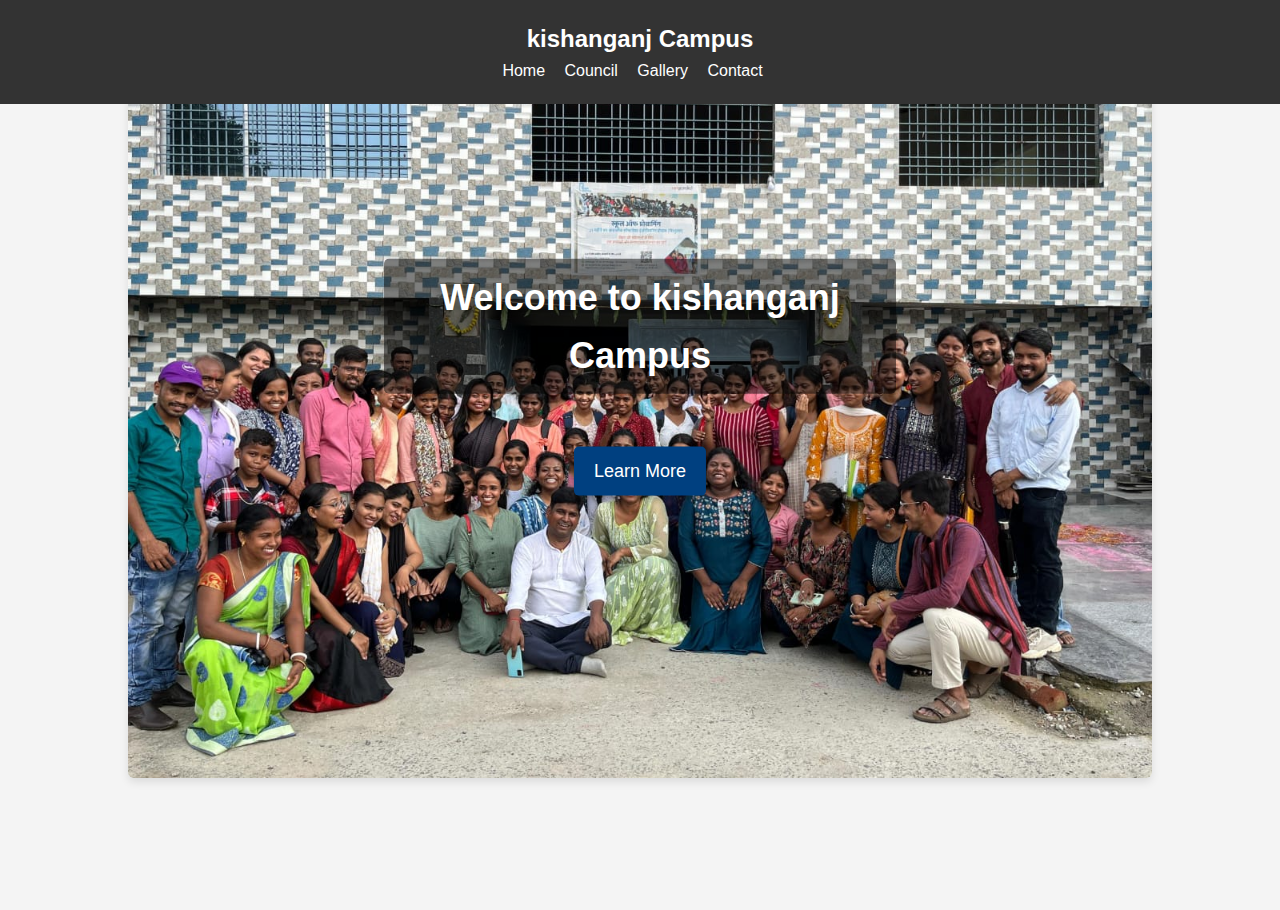
<file: index.html>
<!DOCTYPE html>
<html lang="en">
<head>
    <meta charset="UTF-8">
    <meta name="viewport" content="width=device-width, initial-scale=1.0">
    <title>kishanganj Campus</title>
    <link rel="stylesheet" href="style.css">
</head>
<body>
    <!-- Header Section -->
    <header>
        <div class="container">
            <h1>kishanganj Campus</h1>
            <nav>
                <ul>
                    <li><a href="index.html">Home</a></li>
                    <li><a href="council.html">Council</a></li>
                    <li><a href="gallery.html">Gallery</a></li>
                    <li><a href="contact.html">Contact</a></li>
                </ul>
            </nav>
        </div>
    </header>
    <!-- Home Section -->
    <section id="home">
        <div class="container">
            <img src="WhatsApp Image 2024-10-06 at 3.57.19 PM.jpeg"/>
            <h2>Welcome to kishanganj Campus</h2>
            <!-- Button Added -->
            <a href="news.html" class="btn-home">Learn More</a>

        </div>
    </section>
</file>
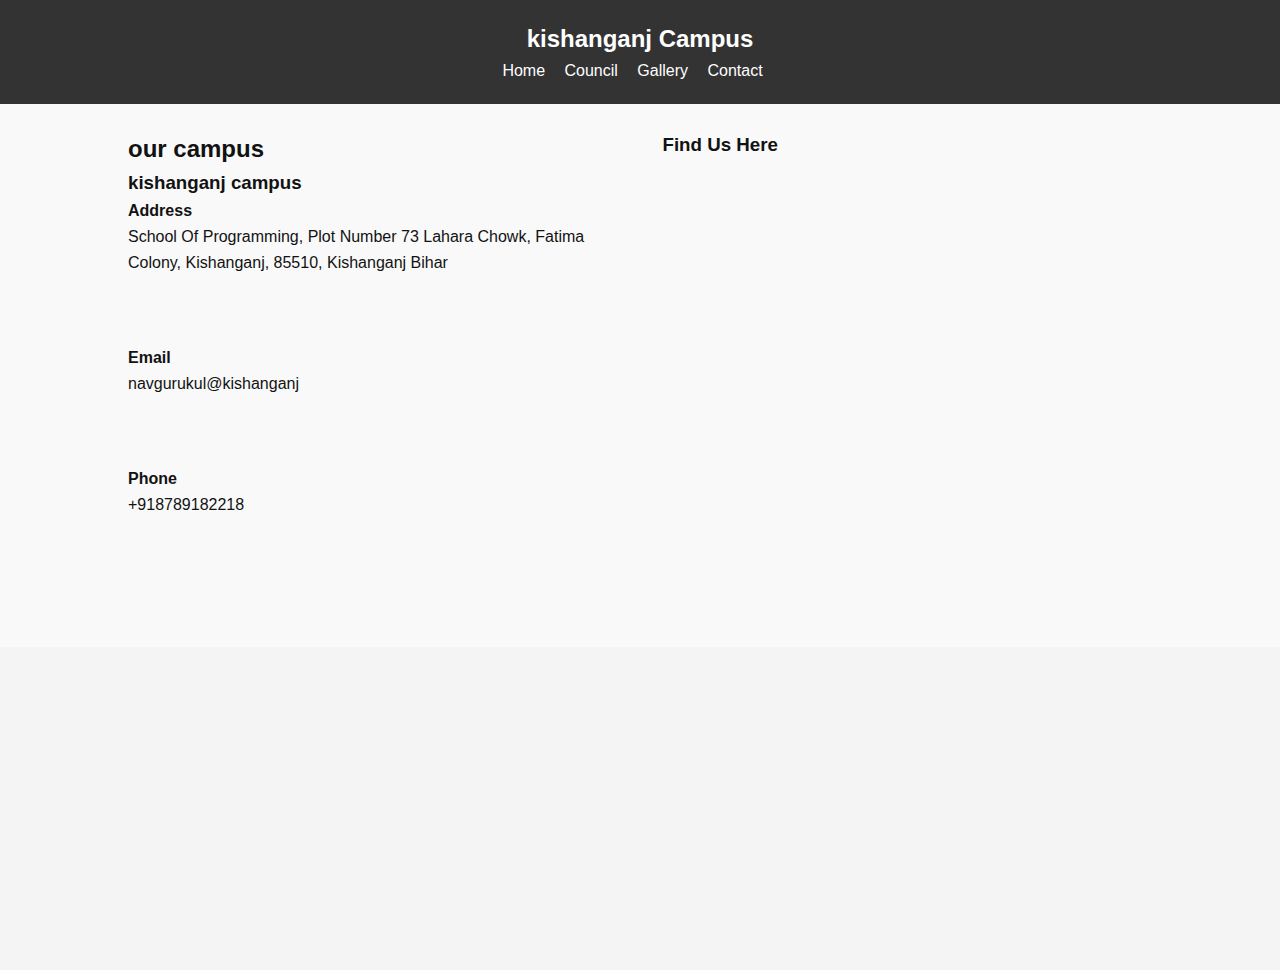
<file: contact.html>
<!DOCTYPE html>
<html lang="en">
<head>
    <meta charset="UTF-8">
    <meta name="viewport" content="width=device-width, initial-scale=1.0">
    <title>kishanganj Campus</title>
    <link rel="stylesheet" href="style.css">
</head>
<body>
    <!-- Header Section -->
    <header>
        <div class="container">
            <h1>kishanganj Campus</h1>
            <nav>
                <ul>
                    <li><a href="index.html">Home</a></li>
                    <li><a href="council.html">Council</a></li>
                    <li><a href="gallery.html">Gallery</a></li>
                    <li><a href="contact.html">Contact</a></li>
                </ul>
            </nav>
        </div>
    </header>
    <section id="contact" class="contact-section">
        <div class="container contact-content">
            <!-- Contact Info Section -->
            <div class="info-boxes">
                <div class="info-box">
                    <h2>our campus </h2>
                    <h3>kishanganj campus</h3>
                    <h4>Address</h4>
                    <p>School Of Programming, Plot Number 73 Lahara Chowk, Fatima Colony, Kishanganj, 85510, Kishanganj Bihar</p>
                </div>
                <div class="info-box">
                    <h4>Email</h4>
                    <p>navgurukul@kishanganj</p>
                </div>
                <div class="info-box">
                    <h4>Phone</h4>
                    <p>+918789182218</p>
                </div>
            </div>
    
            <!-- Embedded Google Map -->
            <div class="map">
                <h3>Find Us Here</h3>
                <iframe src="https://www.google.com/maps/embed?pb=!1m18!1m12!1m3!1d225245.73905731953!2d87.83618834362994!3d26.096979183593216!2m3!1f0!2f0!3f0!3m2!1i1024!2i768!4f13.1!4m3!3e6!4m0!4m0!5e0!3m2!1sen!2sin!4v1728135140254!5m2!1sen!2sin" width="600" height="450" style="border:0;" allowfullscreen="" loading="lazy"></iframe>
            </div>
        </div>
    </section>
</file>
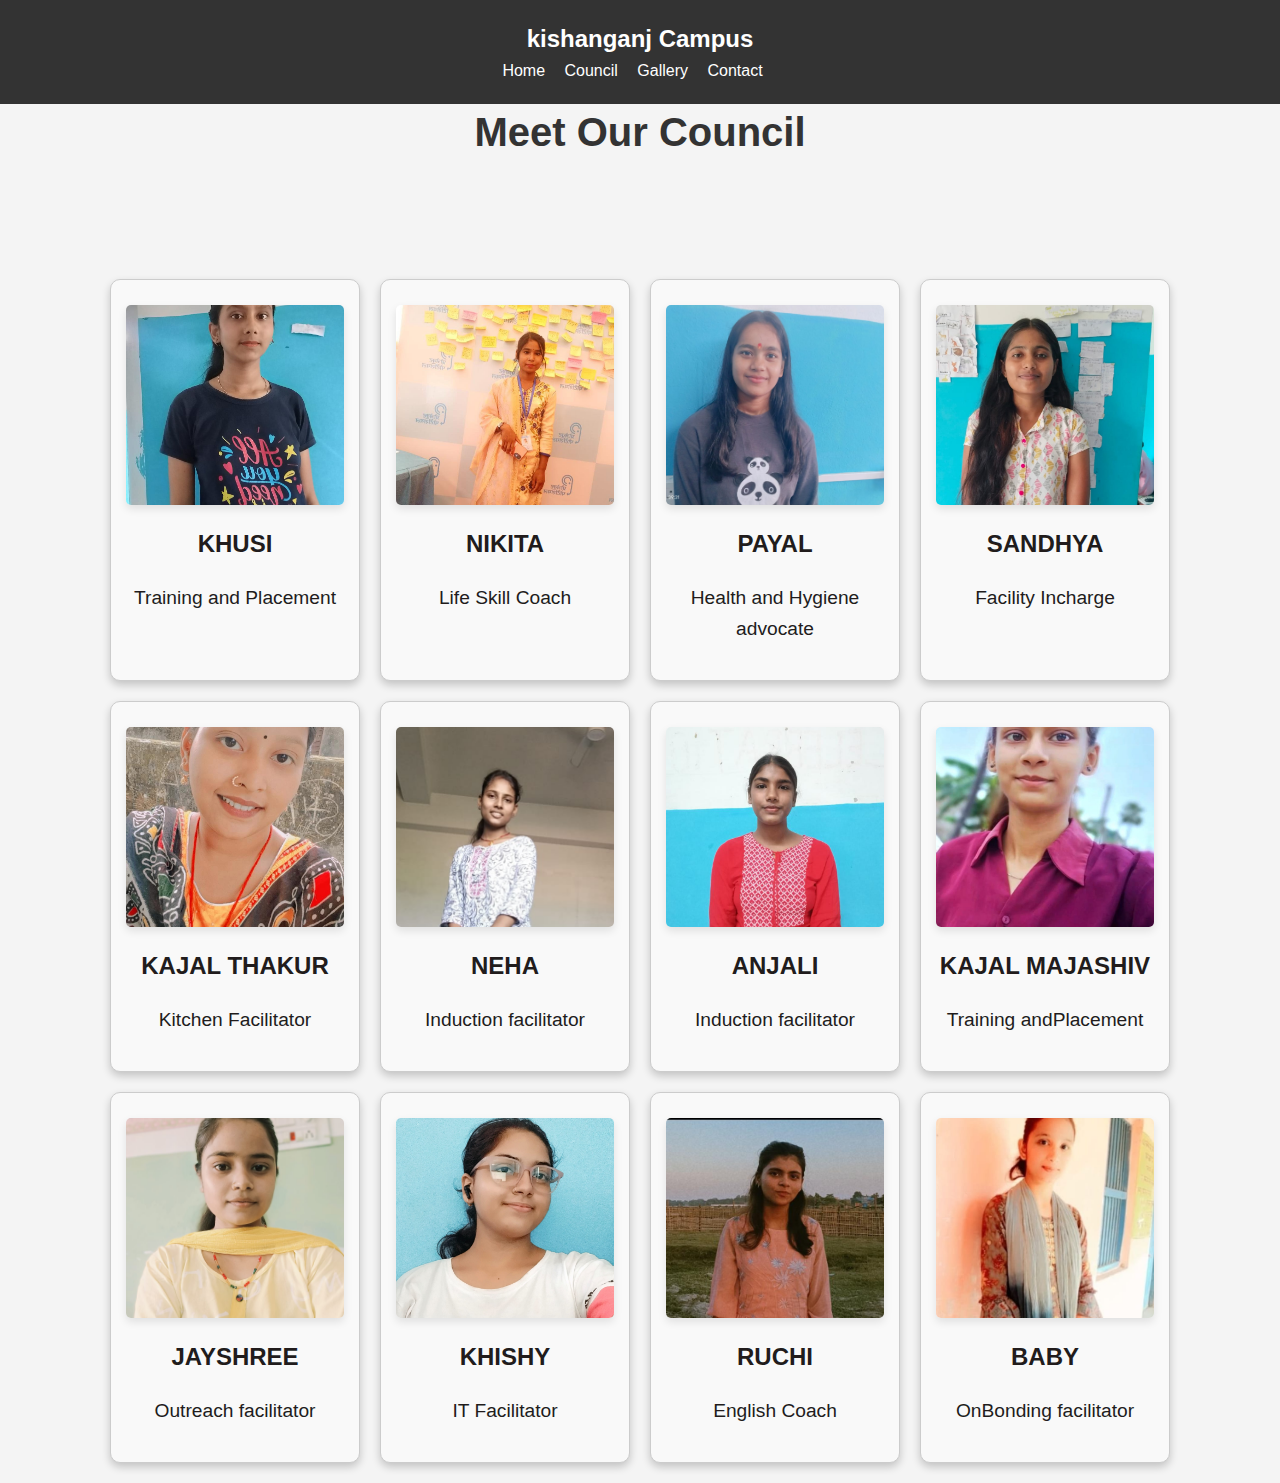
<file: council.html>
<!DOCTYPE html>
<html lang="en">
<head>
    <meta charset="UTF-8">
    <meta name="viewport" content="width=device-width, initial-scale=1.0">
    <title>kishanganj Campus - Council</title>
    <link rel="stylesheet" href="style.css">
</head>
<body>
    <!-- Header Section -->
    <header>
        <div class="container">
            <h1>kishanganj Campus</h1>
            <nav>
                <ul>
                    <li><a href="index.html">Home</a></li>
                    <li><a href="council.html">Council</a></li>
                    <li><a href="gallery.html">Gallery</a></li>
                    <li><a href="contact.html">Contact</a></li>
                </ul>
            </nav>
        </div>
    </header>

    <!-- Council Heading -->
<section>
    <h1 style="text-align: center; margin-top: 20px;">Meet Our Council</h1>
</section>

    <!-- Council Section -->
    <section class="council-container">
        <!-- Council Members -->
        <div class="council-card">
            <img src="khushi.jpeg" alt="KHUSI"/>
            <h2>KHUSI</h2>
            <p>Training and Placement</p>
        </div>
    <div class="council-card">
        <img src="nikita.jpeg" alt="NIKITA"/>
        <h2>NIKITA</h2>
        <p>Life Skill Coach</p>
    </div>

    <div class="council-card">
        <img src="payal.jpeg" alt="PAYAL"/>
        <h2>PAYAL</h2>
        <p>Health and Hygiene advocate</p>
    </div>

    <div class="council-card">
        <img src="sandhya.jpeg" alt="SANDHYA"/>
        <h2>SANDHYA</h2>
        <p>Facility Incharge</p>
    </div>

    <div class="council-card">
        <img src="kajal.jpeg" alt="KAJAL THAKUR"/>
        <h2>KAJAL THAKUR</h2>
        <p>Kitchen Facilitator</p>
    </div>

    <div class="council-card">
        <img src="neha.jpeg" alt="NEHA"/>
        <h2>NEHA</h2>
        <p>Induction facilitator</p>
    </div>

    <div class="council-card">
        <img src="anjali.jpeg" alt="ANJALI"/>
        <h2>ANJALI</h2>
        <p>Induction facilitator</p>
    </div>

    <div class="council-card">
        <img src="kajal manjushiv.jpeg" alt="KAJAL MAJASHIV"/>
        <h2>KAJAL MAJASHIV</h2>
        <p>Training andPlacement</p>
    </div>

    <div class="council-card">
        <img src="jayshree.jpeg" alt="JAYSHREE"/>
        <h2>JAYSHREE</h2>
        <p>Outreach facilitator</p>
    </div>

    <div class="council-card">
        <img src="kissy.jpeg" alt="KHISHY"/>
        <h2>KHISHY</h2>
        <p>IT Facilitator</p>
    </div>

    <div class="council-card">
        <img src="ruchi.jpeg" alt="RUCHI"/>
        <h2>RUCHI</h2>
        <p>English Coach</p>
    </div>

    <div class="council-card">
        <img src="baby.jpeg" alt="BABY"/>
        <h2>BABY</h2>
        <p>OnBonding facilitator</p>
    </div>
</section>

</body>
</html>
</file>
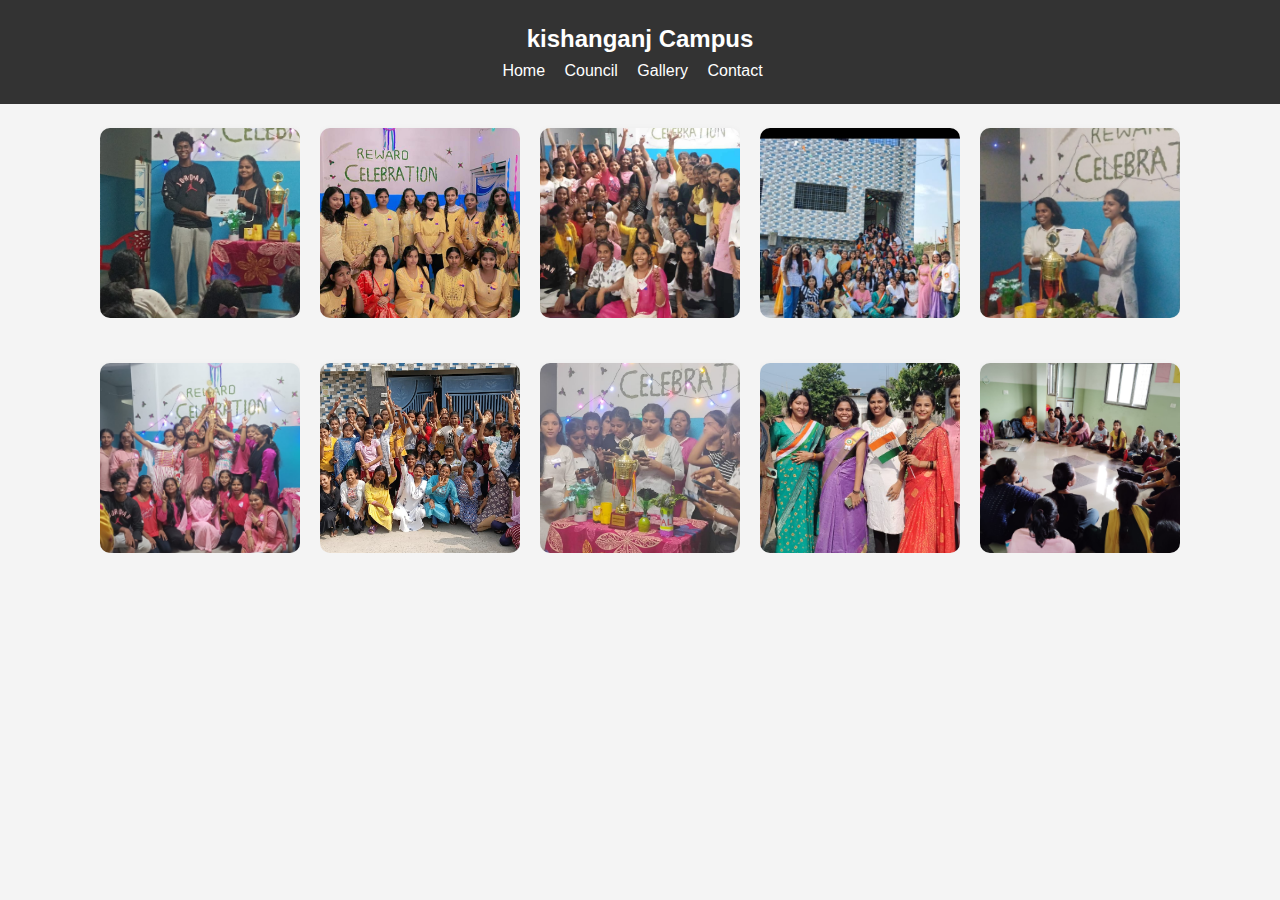
<file: gallery.html>
<!DOCTYPE html>
<html lang="en">
<head>
    <meta charset="UTF-8">
    <meta name="viewport" content="width=device-width, initial-scale=1.0">
    <title>kishanganj Campus</title>
    <link rel="stylesheet" href="style.css">
</head>
<body>
    <!-- Header Section -->
    <header>
        <div class="container">
            <h1>kishanganj Campus</h1>
            <nav>
                <ul>
                    <li><a href="index.html">Home</a></li>
                    <li><a href="council.html">Council</a></li>
                    <li><a href="gallery.html">Gallery</a></li>
                    <li><a href="contact.html">Contact</a></li>
                </ul>
            </nav>
        </div>
    </header>
    <section id="triangle-gallery">
        <h2>Triangle Gallery</h2>
        <div class="triangle-gallery">
            <div class="gallery-item">
                <img src="WhatsApp Image 2024-09-18 at 11.08.28 AM.jpeg" alt="Image 1">
            </div>
            <div class="gallery-item">
                <img src="WhatsApp Image 2024-09-17 at 10.08.05 PM.jpeg" alt="Image 2">
            </div>
            <div class="gallery-item">
                <img src="image copy 2.png" alt="Image 11">
            </div>
            <div class="gallery-item">
                <img src="WhatsApp Image 2024-10-06 at 1.45.41 PM.jpeg" alt="Image 4">
            </div>
            <div class="gallery-item">
                <img src="WhatsApp Image 2024-09-19 at 10.32.10 AM.jpeg" alt="Image 5">
            </div>
            <div class="gallery-item">
                <img src="winner.jpeg" alt="Image 6">
            </div>
            <div class="gallery-item">
                <img src="WhatsApp Image 2024-10-06 at 1.45.23 PM.jpeg" alt="Image 7">
            </div>
            <div class="gallery-item">
                <img src="WhatsApp Image 2024-09-19 at 10.32.12 AM.jpeg" alt="Image 8">
            </div>
            <div class="gallery-item">
                <img src="WhatsApp Image 2024-08-15 at 9.06.09 AM.jpeg" alt="Image 9">
            </div>
            <div class="gallery-item">
                <img src="WhatsApp Image 2024-10-06 at 1.46.25 PM.jpeg" alt="Image 10">
            </div>
            </section>
</file>
<file: style.css>
/* Base Styles */
:root {
    --primary-color: #004080;
    --secondary-color: #007BFF;
    --hover-color: #0056b3;
    --light-bg: #f9f9f9;
    --dark-bg: #f4f4f4;
    --text-color: #333;
}

html, body {
    height: 100vh;
    margin: 0;
    font-family: Arial, sans-serif;
    scroll-behavior: smooth;
    font-size: 16px;
    line-height: 1.6;
}

.container {
    width: 80%;
    margin: 0 auto;
}

/* Header */
header {
    background-color: var(--primary-color);
    color: #fff;
    padding: 10px 0;
    position: fixed;
    width: 100%;
    top: 0;
    z-index: 1000;
    text-align: center;
}

header h1 {
    font-size: 24px;
    margin: 0;
}

header nav ul {
    list-style: none;
    padding: 0;
}

header nav ul li {
    display: inline-block;
    margin-right: 15px;
}

header nav ul li a {
    color: #fff;
    text-decoration: none;
    font-size: 16px;
}

/* Container styling */
#home .container {
    position: relative; /* Ensures child elements can be positioned relative to this container */
    text-align: center;
}

/* Image styling */
#home img {
    width: 100%; /* Full width image */
    height: auto;
}

/* H2 styling */
#home h2 {
    position: absolute;
    top: 50%;
    left: 50%;
    transform: translate(-50%, -100%); /* Center h2 above the button */
    color: white;
    font-size: 36px;
    background: rgba(0, 0, 0, 0.5); /* Semi-transparent background for better readability */
    padding: 10px 20px;
    border-radius: 5px;
}

/* Button styling */
.btn-home {
    position: absolute;
    top: 60%; /* Positioning button 60% from the top */
    left: 50%;
    transform: translate(-50%, -50%);
    background-color: #004080;
    color: white;
    padding: 10px 20px;
    text-decoration: none;
    font-size: 18px;
    border-radius: 5px;
    box-shadow: 0px 4px 6px rgba(0, 0, 0, 0.3);
    transition: background-color 0.3s ease;
}

.btn-home:hover {
    background-color: #003060;
}
@media (max-width: 600px) {
    #home h2 {
        font-size: 24px;
    }
}

/* Testimonials */
#testimonials {
    background-color: var(--dark-bg);
    text-align: center;
    padding: 80px 0;
}

#testimonials h2 {
    font-size: 38px;
    color: var(--primary-color);
}

.testimonial {
    max-width: 800px;
    margin: 20px auto;
    font-size: 30px;
}

.video-testimonials {
    display: flex;
    justify-content: space-around;
    flex-wrap: wrap;
    gap: 20px; /* Reduce the gap */
}

.video-testimonial {
    max-width: 400px;
    width: 100%;
}

.video-testimonial iframe {
    width: 120%;
    height: 300px; /* Maintain aspect ratio */
    border-radius: 8px;
}

/* News Section */
.news {
    background-color: #f5f5f5;
    text-align: center;
    padding: 40px 20px;
    margin-top: 50px; /* Adds gap between header and news section */
}

.news h2 {
    font-size: 3.5em;
    color: var(--text-color);
}

.news-card {
    background-color: #fff;
    border-radius: 8px;
    padding: 20px;
    position: relative;
    box-shadow: 0 4px 8px rgba(0, 0, 0, 0.1);
}

.news-card img {
    width: 35%;
    border-radius: 8px 8px 0 0;
}

.news-card h3 {
    font-size: 2.0em;
    color: var(--secondary-color);
}

.news-card p {
    font-size: 1.2em;
    color: #555;
}


body {
    font-family: Arial, sans-serif;
    background-color: #f4f4f9;
    color: #333;
}

header {
    text-align: center;
    padding: 20px;
    background-color: #070707;
    color: white;
}

h1 {
    margin-bottom: 10px;

}
img {
    display: block;  /* Center the image */
    margin: 10px auto;  /* Center the image horizontally */
    width: 300px;  /* Resize image width */
    height: auto;  /* Maintain aspect ratio */
    border-radius: 6px;  /* Optional: Add rounded corners */
    box-shadow: 0px 4px 8px rgba(0, 0, 0, 0.1);  /* Add shadow effect */
}

.council-container {
    display: grid;
    grid-template-columns: repeat(auto-fit, minmax(300px, 1fr));
    gap: 20px;
    padding: 20px;
}


.council-card {
    background-color: rgb(10, 8, 14);
    border-radius: 8px;
    box-shadow: 0 4px 8px rgba(0, 0, 0, 0.1);
    padding: 20px;
    text-align: center;
}

.council-card h2 {
    margin-bottom: 10px;
    color: #2e86de;
}

.council-card p {
    color: #f9e5e5;
}

@media (max-width: 600px) {
    .council-container {
        grid-template-columns: 1fr;
    }
}
* {
    margin: 0;
    padding: 0;
    box-sizing: border-box;
}

body {
    font-family: Arial, sans-serif;
    background-color: #f4f4f4;
    color: hwb(0 7% 93%);
}

header {
    text-align: center;
    padding: 20px;
    background-color: #333;
    color: #fff;
}

h1 {
    margin-bottom: 10px;
}

/* Add margin below the header */
#triangle-gallery h2 {
    margin-bottom: 70px; /* Adjust the space below the header */
}

/* Gallery Container */
.triangle-gallery {
    display: flex;
    flex-wrap: wrap;
    justify-content: center;
    gap: 20px;
    padding: 10px;
    margin-bottom: 15px;
}


/* Gallery Item */
.gallery-item {
    flex: 0 0 auto;
    width: 200px;
    height: 200px;
    border-radius: 10px;
    overflow: hidden;
    animation: move 2s infinite ease-in-out;
    margin-bottom: 15px;
}

/* Gallery Image */
.gallery-item img {
    width: 100%;
    height: 100%;
    object-fit: cover;
    border-radius: 10px;
}

/* Move Animation */
@keyframes move {
    0% {
        transform: translateY(0); /* Starting position */
    }
    50% {
        transform: translateY(-20px); /* Move up */
    }
    100% {
        transform: translateY(0); /* Move back down */
    }
}

/* Add delay for each image to move one after the other */
.gallery-item:nth-child(1) {
    animation-delay: 0s; /* No delay for the first image */
}

.gallery-item:nth-child(2) {
    animation-delay: 0.3s; /* Slight delay for the second image */
}

.gallery-item:nth-child(3) {
    animation-delay: 0.6s; /* Delay increases for the third image */
}

.gallery-item:nth-child(4) {
    animation-delay: 0.9s; /* And so on */
}

.gallery-item:nth-child(5) {
    animation-delay: 1.2s;
}

.gallery-item:nth-child(6) {
    animation-delay: 1.5s;
}

/* Media Queries for Responsiveness */
@media (max-width: 768px) {
    #triangle-gallery h2 {
        font-size: 28px;
    }

    .gallery-item {
        width: 150px;
        height: 150px;
    }
}
/* Style for Council Heading */
section h1 {
    text-align: center; /* Centers the text */
    margin-top: 20px;   /* Adds space at the top */
    font-size: 2.5rem;  /* Sets a large font size */
    color: #333;        /* Text color */
    font-weight: bold;  /* Makes the text bold */
    padding: 80px ;    /* Adds padding to the top and bottom */
    margin-bottom: 15px; /* Adds space at the bottom */
}
.council-card:hover {
    transform: scale(1.05);
}
/* Styles for the council container */
.council-container {
    display: flex;
    flex-wrap: wrap;
    gap: 20px;
    justify-content: center;
}

/* Style for each individual card */
.council-card {
    width: 250px; /* Adjust as per your needs */
    border: 1px solid #ccc;
    border-radius: 10px;
    box-shadow: 0 4px 8px rgba(0, 0, 0, 0.2);
    text-align: center;
    padding: 15px;
    background-color: #f9f9f9;
}

/* Style for the images */
.council-card img {
    width: 100%;
    height: 200px; /* Adjust height */
    object-fit: cover;
    border-radius: 5px;
}
/* Style for the heading inside the cards */
.council-card h2 {
    margin-top: 20px;  /* Adds space above the heading */
    margin-bottom: 20px; /* Adds space below the heading */
    font-size: 1.5em;
    color: hwb(0 11% 87%);
}
.council-card p {
    margin-top: 20px;  /* Adds space above the heading */
    margin-bottom: 20px; /* Adds space below the heading */
    font-size: 1.2em;
    color: hwb(0 11% 87%);
}

/* Contact Section */
.contact-section {
    background-color: #f9f9f9;
    padding: 60px 0;
    margin-top: 70px; /* Adds gap between header and contact section */
}

.contact-content {
    display: flex;
    justify-content: space-between;
    flex-wrap: wrap;
    gap: 50px;
}

.info-boxes {
    flex: 1;
    min-width: 300px; /* Ensure responsiveness */
}

.info-box {
    margin-bottom: 70px;
}

.map {
    flex: 1;
    min-width: 5px;
    margin-right: 5px; /* Adds space between the map and info */
}

.map iframe {
    width: 130%;
    height: 400px;
    border-radius: 8px;
}

/* Media Queries */
@media (max-width: 768px) {
    .contact-content {
        flex-direction: column; /* Stack on smaller screens */
    }
}
</file>
